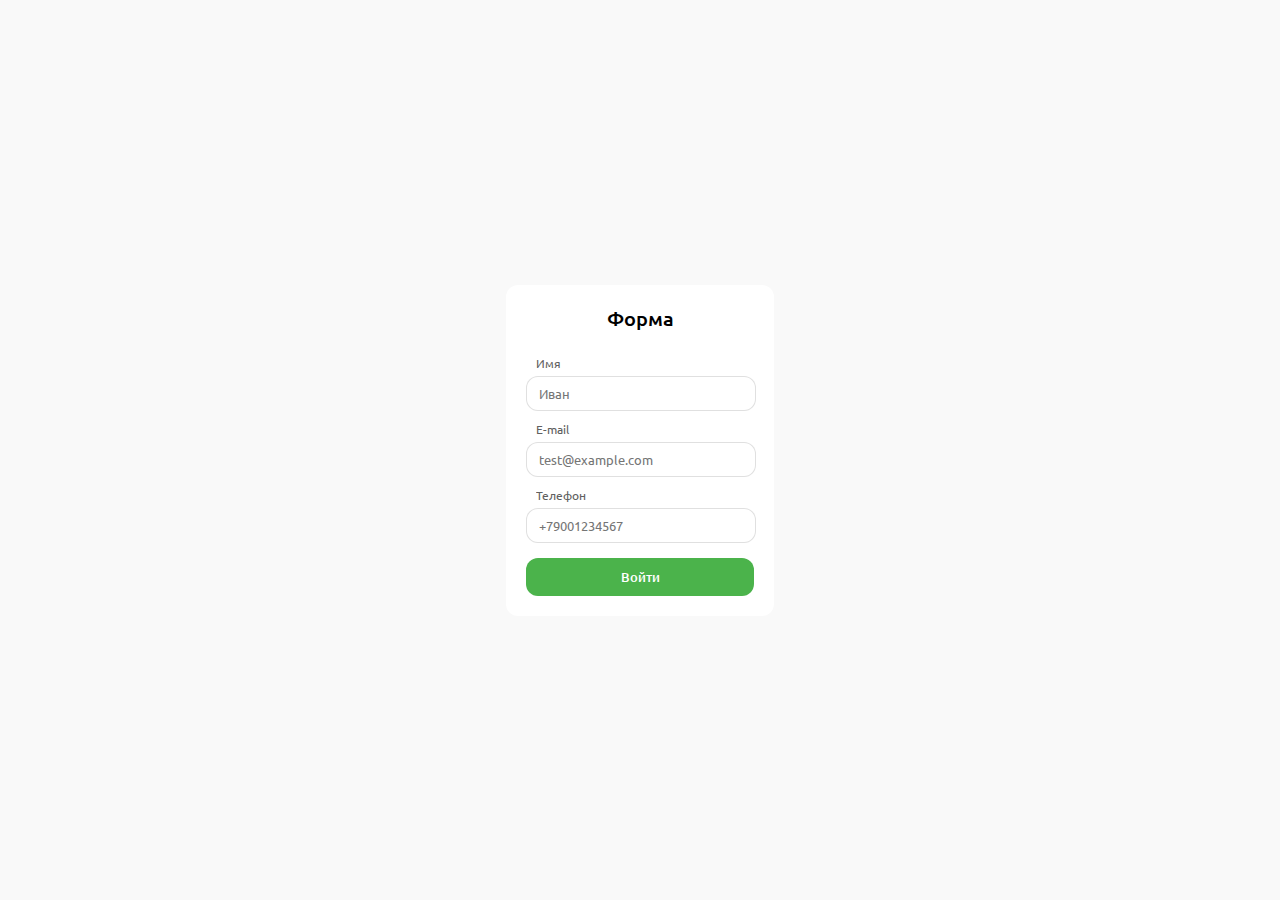
<file: index.html>
<!DOCTYPE html>
<html>
  <head>
    <title>Тестовое задание | Веб-Культ</title>
    <meta charset="utf-8" />
    <meta
      name="viewport"
      content="width=device-width, initial-scale=1, shrink-to-fit=no, user-scalable=no, viewport-fit=cover"
    />
    <link href="./static/css/page.index.css" rel="stylesheet" />
    <script src="./static/js/index.js" type="text/javascript"></script>
    <script src="./static/js/popoutControl.js" type="text/javascript"></script>
    <script src="./static/js/utils.js" type="text/javascript"></script>
  </head>
  <body>
    <div class="Page">
      <div class="Page__In">
        <div class="FormWrapper">
          <div class="FormWrapper__In">
            <span class="Form__Title">Форма</span>
            <form
              name="testForm"
              class="Form__In"
              onsubmit="return validateForm(event)"
            >
              <div class="Input" id="InputName">
                <div class="Input__Top">Имя</div>
                <input
                  placeholder="Иван"
                  class="Input__In"
                  name="name"
                  type="text"
                />
              </div>
              <div class="Input" id="InputEmail">
                <div class="Input__Top">E-mail</div>
                <input
                  placeholder="test@example.com"
                  class="Input__In"
                  type="email"
                  name="email"
                />
              </div>
              <div class="Input" id="InputPhone">
                <div class="Input__Top">Телефон</div>
                <input
                  placeholder="+79001234567"
                  class="Input__In"
                  type="tel"
                  name="phone"
                />
              </div>
              <input
                type="submit"
                name="submitForm"
                class="Button"
                value="Войти"
              />
            </form>
          </div>
        </div>
      </div>
      <div class="Page__Popout"></div>
    </div>
  </body>
</html>
</file>
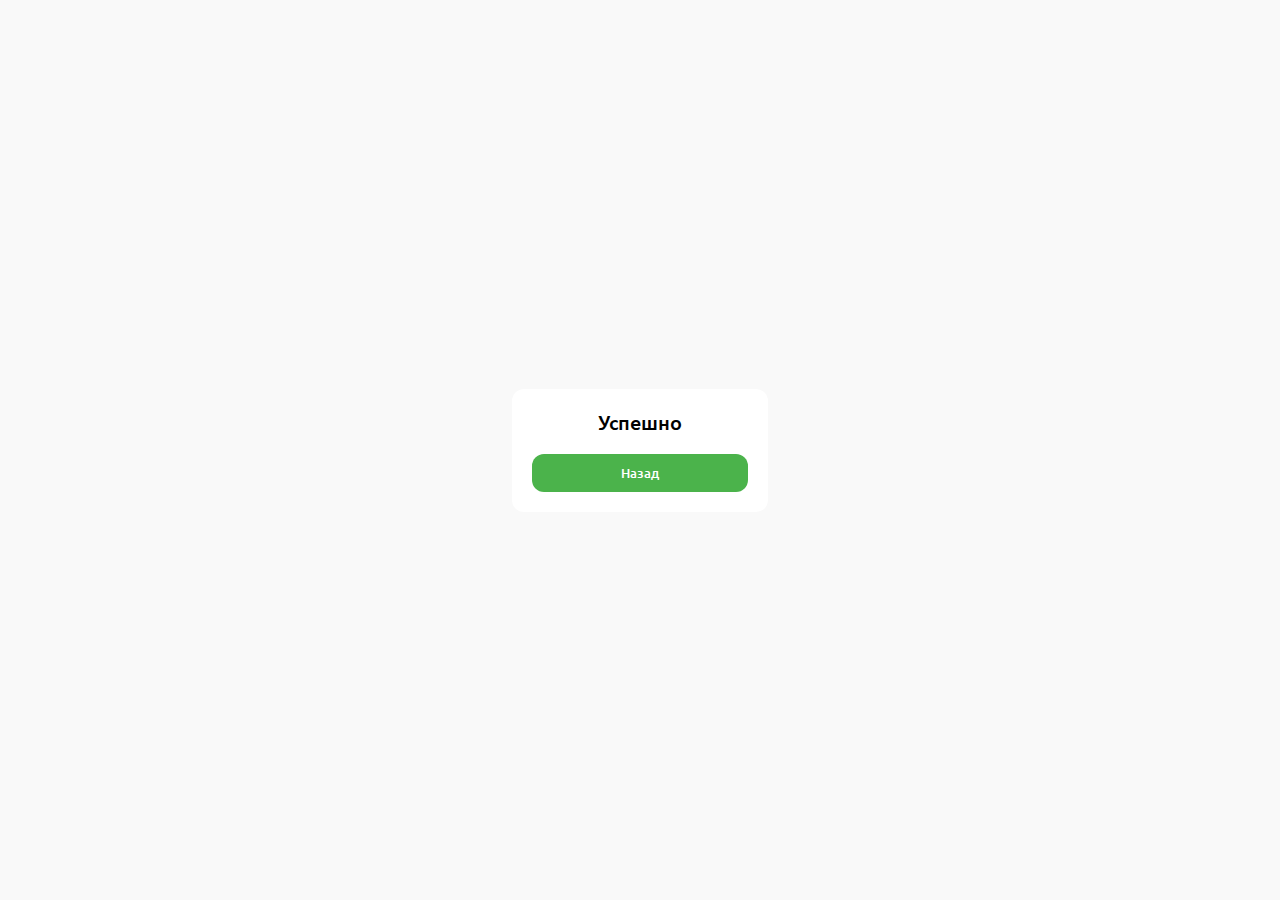
<file: congrats.html>
<!DOCTYPE html>
<html>
  <head>
    <title>Тестовое задание | Веб-Культ</title>
    <meta charset="utf-8" />
    <meta
      name="viewport"
      content="width=device-width, initial-scale=1, shrink-to-fit=no, user-scalable=no, viewport-fit=cover"
    />
    <link href="./static/css/page.congrats.css" rel="stylesheet" />
    <script type="text/javascript">
      function backToHome() {
        window.location = "index.html";
      }
    </script>
  </head>
  <body>
    <div class="Page">
      <div class="Page__In">
        <div class="FormWrapper">
          <div class="FormWrapper__In">
            <span class="Form__Title">Успешно</span>
            <input
              type="submit"
              name="submitForm"
              class="Button"
              value="Назад"
              onclick="return backToHome()"
            />
          </div>
        </div>
      </div>
    </div>
  </body>
</html>
</file>
<file: static/css/page.index.css>
@import url(./scheme.css);
@import url(./components/Input.css);
@import url(./components/PopoutWrapper.css);
@import url(./components/Button.css);
@import url(./components/FormWrapper.css);
@import url(./components/Page.css);
.Page .Page__In .FormWrapper .Input:not(:first-child) {
  margin-top: 10px; }
</file>
<file: static/css/page.congrats.css>
@import url(./scheme.css);
@import url(./components/Button.css);
@import url(./components/FormWrapper.css);
@import url(./components/Page.css);
</file>
